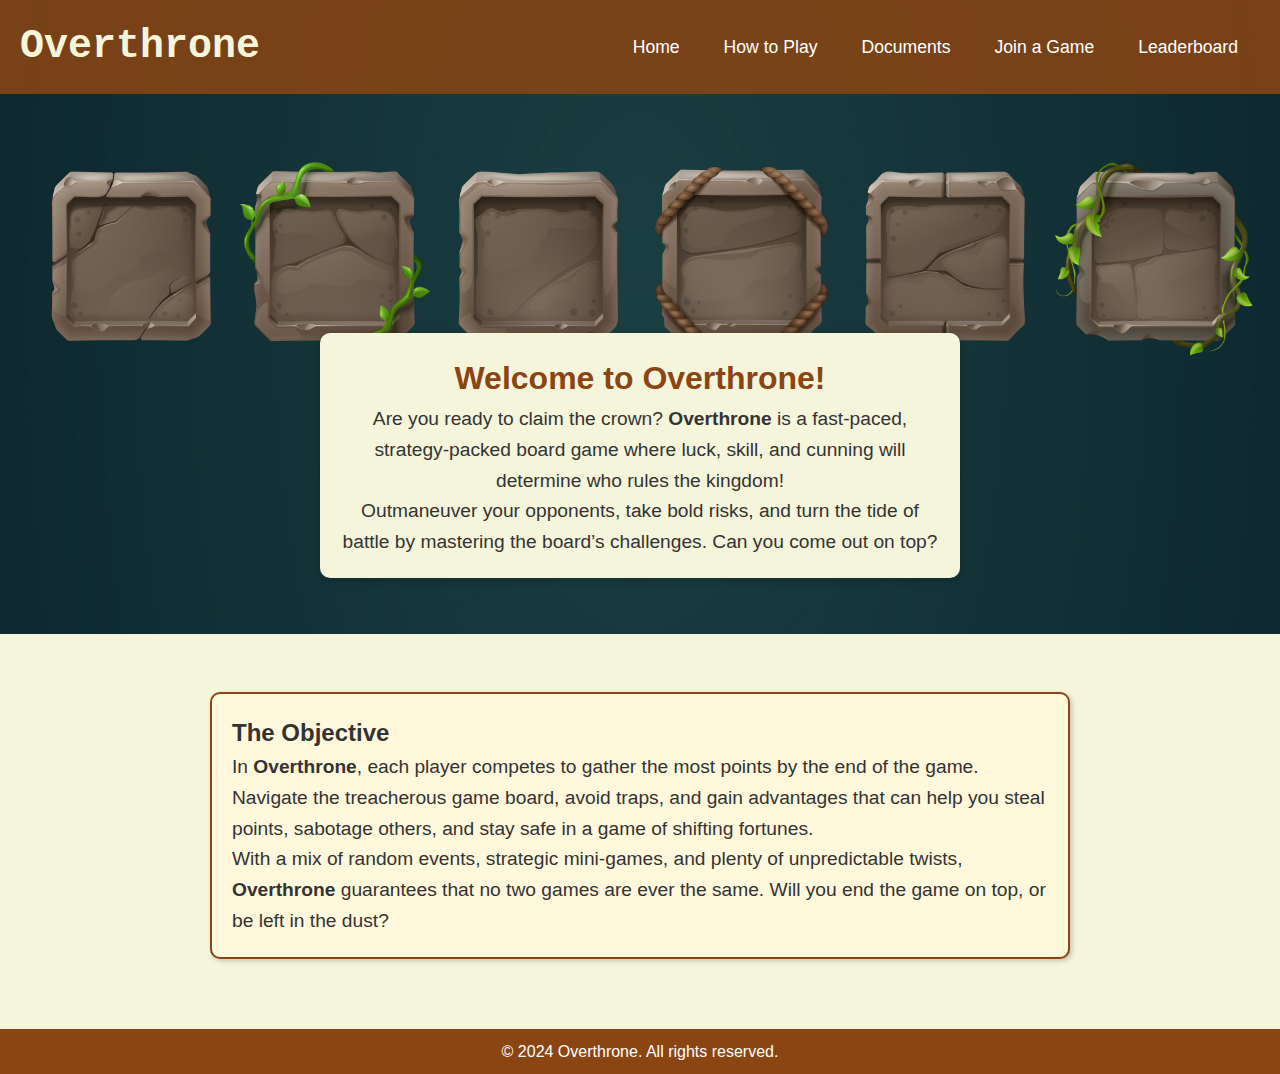
<file: index.html>
<!DOCTYPE html>
<html lang="en">
<head>
    <meta charset="UTF-8">
    <meta name="viewport" content="width=device-width, initial-scale=1.0">
    <title>Overthrone</title>
    <link rel="stylesheet" href="styles.css">
</head>
<body>
    <header>
        <img src="header-image.jpg" alt="Overthrone Game Banner" class="header-image">
        <div class="header-container">
            <h1>Overthrone</h1>
            <nav>
                <ul>
                    <li><a href="index.html">Home</a></li>
                    <li><a href="howtoplay.html">How to Play</a></li>
                    <li><a href="documents.html">Documents</a></li>
                    <li><a href="#">Join a Game</a></li>
                    <li><a href="#">Leaderboard</a></li>
                </ul>
            </nav>
        </div>
        <div class="intro">
            <h2>Welcome to Overthrone!</h2>
            <p>Are you ready to claim the crown? <strong>Overthrone</strong> is a fast-paced, strategy-packed board game where luck, skill, and cunning will determine who rules the kingdom!</p>
            <p>Outmaneuver your opponents, take bold risks, and turn the tide of battle by mastering the board’s challenges. Can you come out on top?</p>
        </section>
    </header>

    <main>
        <section class="goal">
            <h2>The Objective</h2>
            <p>In <strong>Overthrone</strong>, each player competes to gather the most points by the end of the game. Navigate the treacherous game board, avoid traps, and gain advantages that can help you steal points, sabotage others, and stay safe in a game of shifting fortunes.</p>
            <p>With a mix of random events, strategic mini-games, and plenty of unpredictable twists, <strong>Overthrone</strong> guarantees that no two games are ever the same. Will you end the game on top, or be left in the dust?</p>
        </section>
    </main>

    <footer>
        <p>&copy; 2024 Overthrone. All rights reserved.</p>
    </footer>
</body>
</html>
</file>
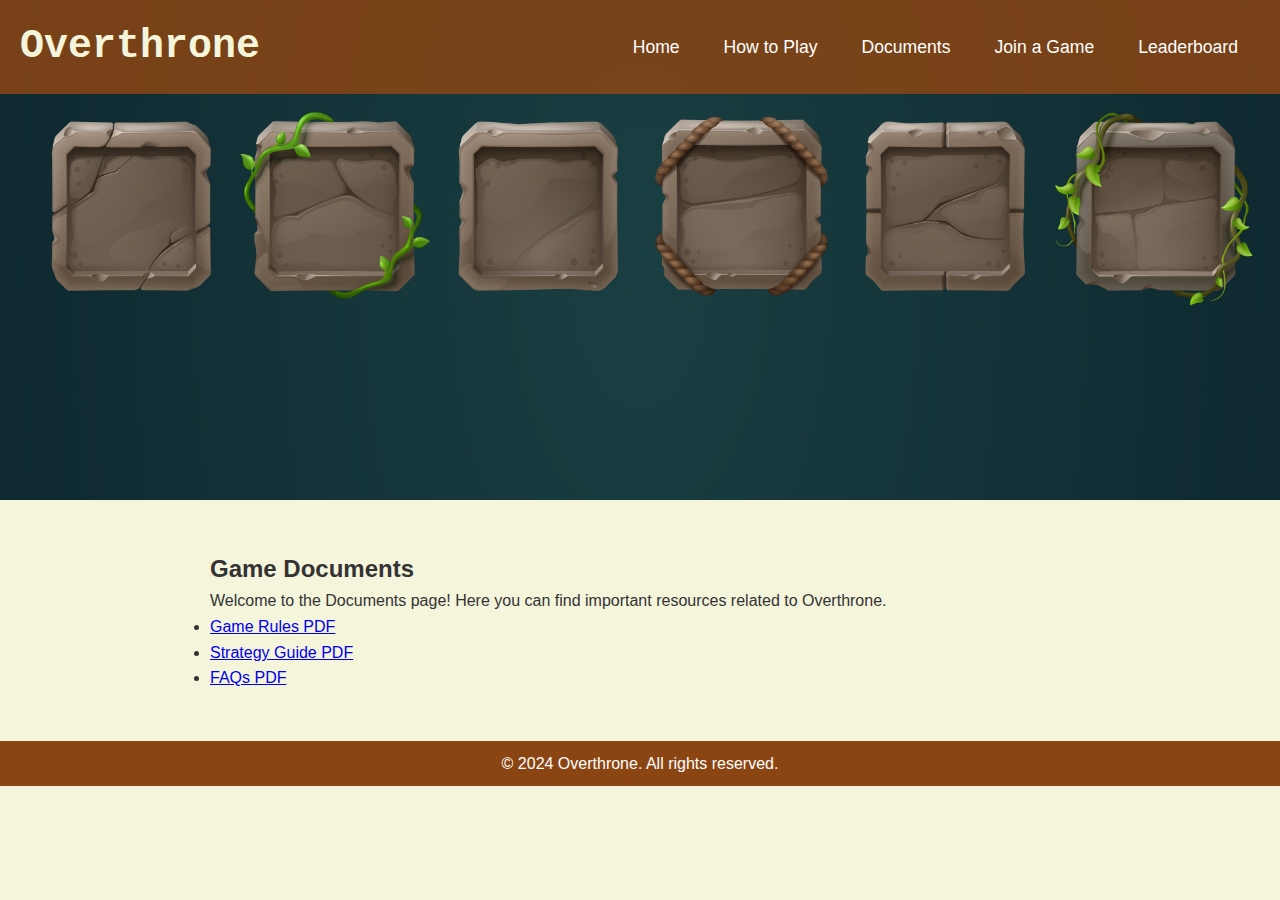
<file: documents.html>
<!DOCTYPE html>
<html lang="en">
<head>
    <meta charset="UTF-8">
    <meta name="viewport" content="width=device-width, initial-scale=1.0">
    <title>Documents - Overthrone</title>
    <link rel="stylesheet" href="styles.css">
</head>
<body>
    <header>
        <div class="subpage-header"> <!-- Container for cropping -->
            <img src="header-image.jpg" alt="Overthrone Game Banner" class="header-image"> <!-- Original image without class -->
        </div>
        <div class="header-container">
            <h1>Overthrone</h1>
            <nav>
                <ul>
                    <li><a href="index.html">Home</a></li>
                    <li><a href="howtoplay.html">How to Play</a></li>
                    <li><a href="documents.html">Documents</a></li> <!-- New Link to Documents -->
                    <li><a href="#">Join a Game</a></li>
                    <li><a href="#">Leaderboard</a></li>
                </ul>
            </nav>
        </div>
    </header>

    <main>
        <section class="documents">
            <h2>Game Documents</h2>
            <p>Welcome to the Documents page! Here you can find important resources related to Overthrone.</p>
            <ul>
                <li><a href="rules.pdf" target="_blank">Game Rules PDF</a></li>
                <li><a href="strategy_guide.pdf" target="_blank">Strategy Guide PDF</a></li>
                <li><a href="faqs.pdf" target="_blank">FAQs PDF</a></li>
                <!-- Add more document links as needed -->
            </ul>
        </section>
    </main>

    <footer>
        <p>&copy; 2024 Overthrone. All rights reserved.</p>
    </footer>
</body>
</html>
</file>
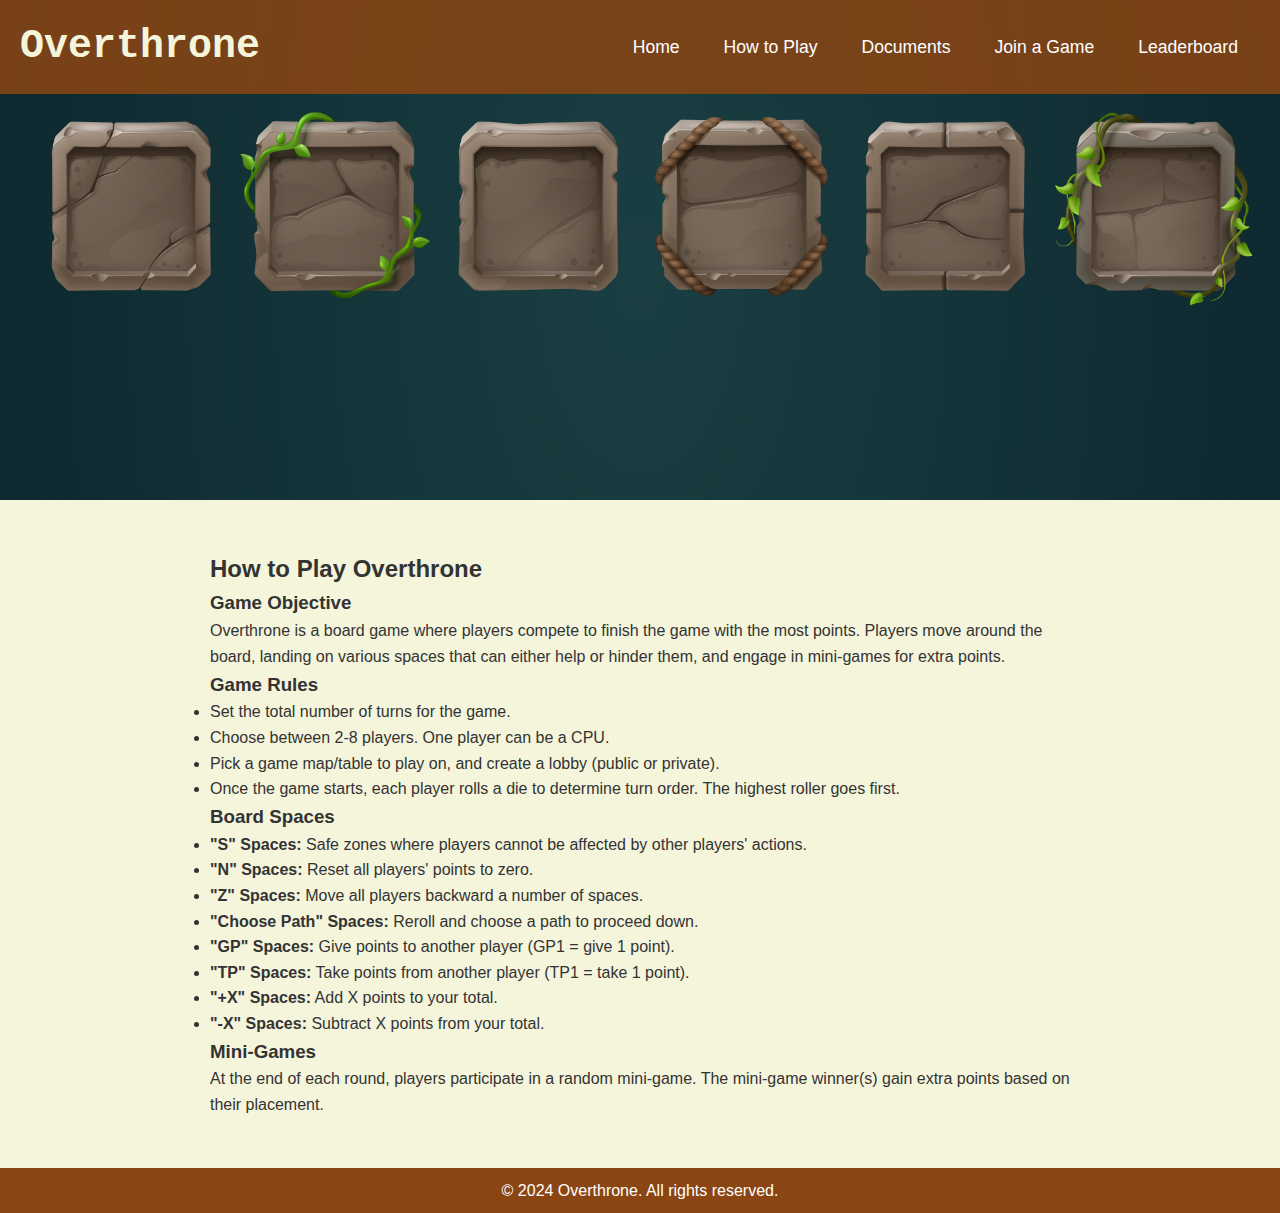
<file: howtoplay.html>
<!DOCTYPE html>
<html lang="en">
<head>
    <meta charset="UTF-8">
    <meta name="viewport" content="width=device-width, initial-scale=1.0">
    <title>How to Play - Overthrone</title>
    <link rel="stylesheet" href="styles.css">
</head>
<body>
    <header>
        <div class="subpage-header"> <!-- Container for cropping -->
            <img src="header-image.jpg" alt="Overthrone Game Banner" class="header-image"> <!-- Original image without class -->
        </div>
        <div class="header-container">
            <h1>Overthrone</h1>
            <nav>
                <ul>
                    <li><a href="index.html">Home</a></li>
                    <li><a href="howtoplay.html">How to Play</a></li>
                    <li><a href="documents.html">Documents</a></li>
                    <li><a href="#">Join a Game</a></li>
                    <li><a href="#">Leaderboard</a></li>
                </ul>
            </nav>
        </div>
    </header>

    <main class="how-to-play">
        <h2>How to Play Overthrone</h2>
        <section class="overview">
            <h3>Game Objective</h3>
            <p>Overthrone is a board game where players compete to finish the game with the most points. Players move around the board, landing on various spaces that can either help or hinder them, and engage in mini-games for extra points.</p>
        </section>

        <section class="rules">
            <h3>Game Rules</h3>
            <ul>
                <li>Set the total number of turns for the game.</li>
                <li>Choose between 2-8 players. One player can be a CPU.</li>
                <li>Pick a game map/table to play on, and create a lobby (public or private).</li>
                <li>Once the game starts, each player rolls a die to determine turn order. The highest roller goes first.</li>
            </ul>
        </section>

        <section class="spaces">
            <h3>Board Spaces</h3>
            <ul>
                <li><strong>"S" Spaces:</strong> Safe zones where players cannot be affected by other players' actions.</li>
                <li><strong>"N" Spaces:</strong> Reset all players' points to zero.</li>
                <li><strong>"Z" Spaces:</strong> Move all players backward a number of spaces.</li>
                <li><strong>"Choose Path" Spaces:</strong> Reroll and choose a path to proceed down.</li>
                <li><strong>"GP" Spaces:</strong> Give points to another player (GP1 = give 1 point).</li>
                <li><strong>"TP" Spaces:</strong> Take points from another player (TP1 = take 1 point).</li>
                <li><strong>"+X" Spaces:</strong> Add X points to your total.</li>
                <li><strong>"-X" Spaces:</strong> Subtract X points from your total.</li>
            </ul>
        </section>

        <section class="minigames">
            <h3>Mini-Games</h3>
            <p>At the end of each round, players participate in a random mini-game. The mini-game winner(s) gain extra points based on their placement.</p>
        </section>
    </main>

    <footer>
        <p>&copy; 2024 Overthrone. All rights reserved.</p>
    </footer>
</body>
</html>
</file>
<file: styles.css>
* {
    margin: 0;
    padding: 0;
    box-sizing: border-box;
}

body {
    font-family: 'Kanit', sans-serif;
    background-color: #f5f5dc; /* Board game style background */
    color: #333;
    line-height: 1.6;
}

header {
    position: relative;
}

.header-image {
    width: 100%;
    height: auto;
}

.subpage-header {
    height: 500px;
    overflow: hidden;
    position: relative;
}

.subpage-header img {
    position: absolute;
    top: -50px;
    left: 0;
    width: 100%;
}

.header-container {
    background-color: rgba(139, 69, 19, 0.85); /* Semi-transparent wood-like header */
    color: #f5f5dc;
    padding: 15px 20px;
    display: flex;
    justify-content: space-between;
    align-items: center;
    position: absolute;
    top: 0;
    width: 100%;
}

h1 {
    font-size: 2.5rem;
    font-family: 'Courier New', Courier, monospace;
}

nav ul {
    list-style: none;
    display: flex;
}

nav ul li {
    margin: 0 10px;
}

nav ul li a {
    color: #fff;
    text-decoration: none;
    font-size: 1.1rem;
    padding: 8px 12px;
    transition: color 0.3s;
}

nav ul li a:hover {
    color: #ffd700; /* Golden hover effect */
}

/* Intro section positioned at the bottom of the header */
.intro {
    position: absolute;
    bottom: 10%;
    left: 50%;
    transform: translateX(-50%);
    width: 50%;
    background-color: #f5f5dc; /* Light background to ensure text is readable */
    padding: 20px;
    border-radius: 10px;
    box-shadow: 0 2px 10px rgba(0, 0, 0, 0.2);
    text-align: center;
}

.intro h2 {
    font-size: 2rem;
    color: #8b4513;
}

.intro p {
    font-size: 1.2rem;
}

main {
    padding: 50px 20px;
    max-width: 900px;
    margin: auto;
}

.goal {
    background-color: #fff8dc; /* Light parchment background */
    border: 2px solid #8b4513;
    padding: 20px;
    margin-bottom: 20px;
    border-radius: 10px;
    box-shadow: 2px 2px 5px rgba(0, 0, 0, 0.2);
}

.goal p {
    font-size: 1.2rem;
}

footer {
    background-color: #8b4513;
    color: #fff;
    text-align: center;
    padding: 10px 0;
    position: relative;
    bottom: 0;
    width: 100%;
}

footer p {
    font-size: 1rem;
}
</file>
